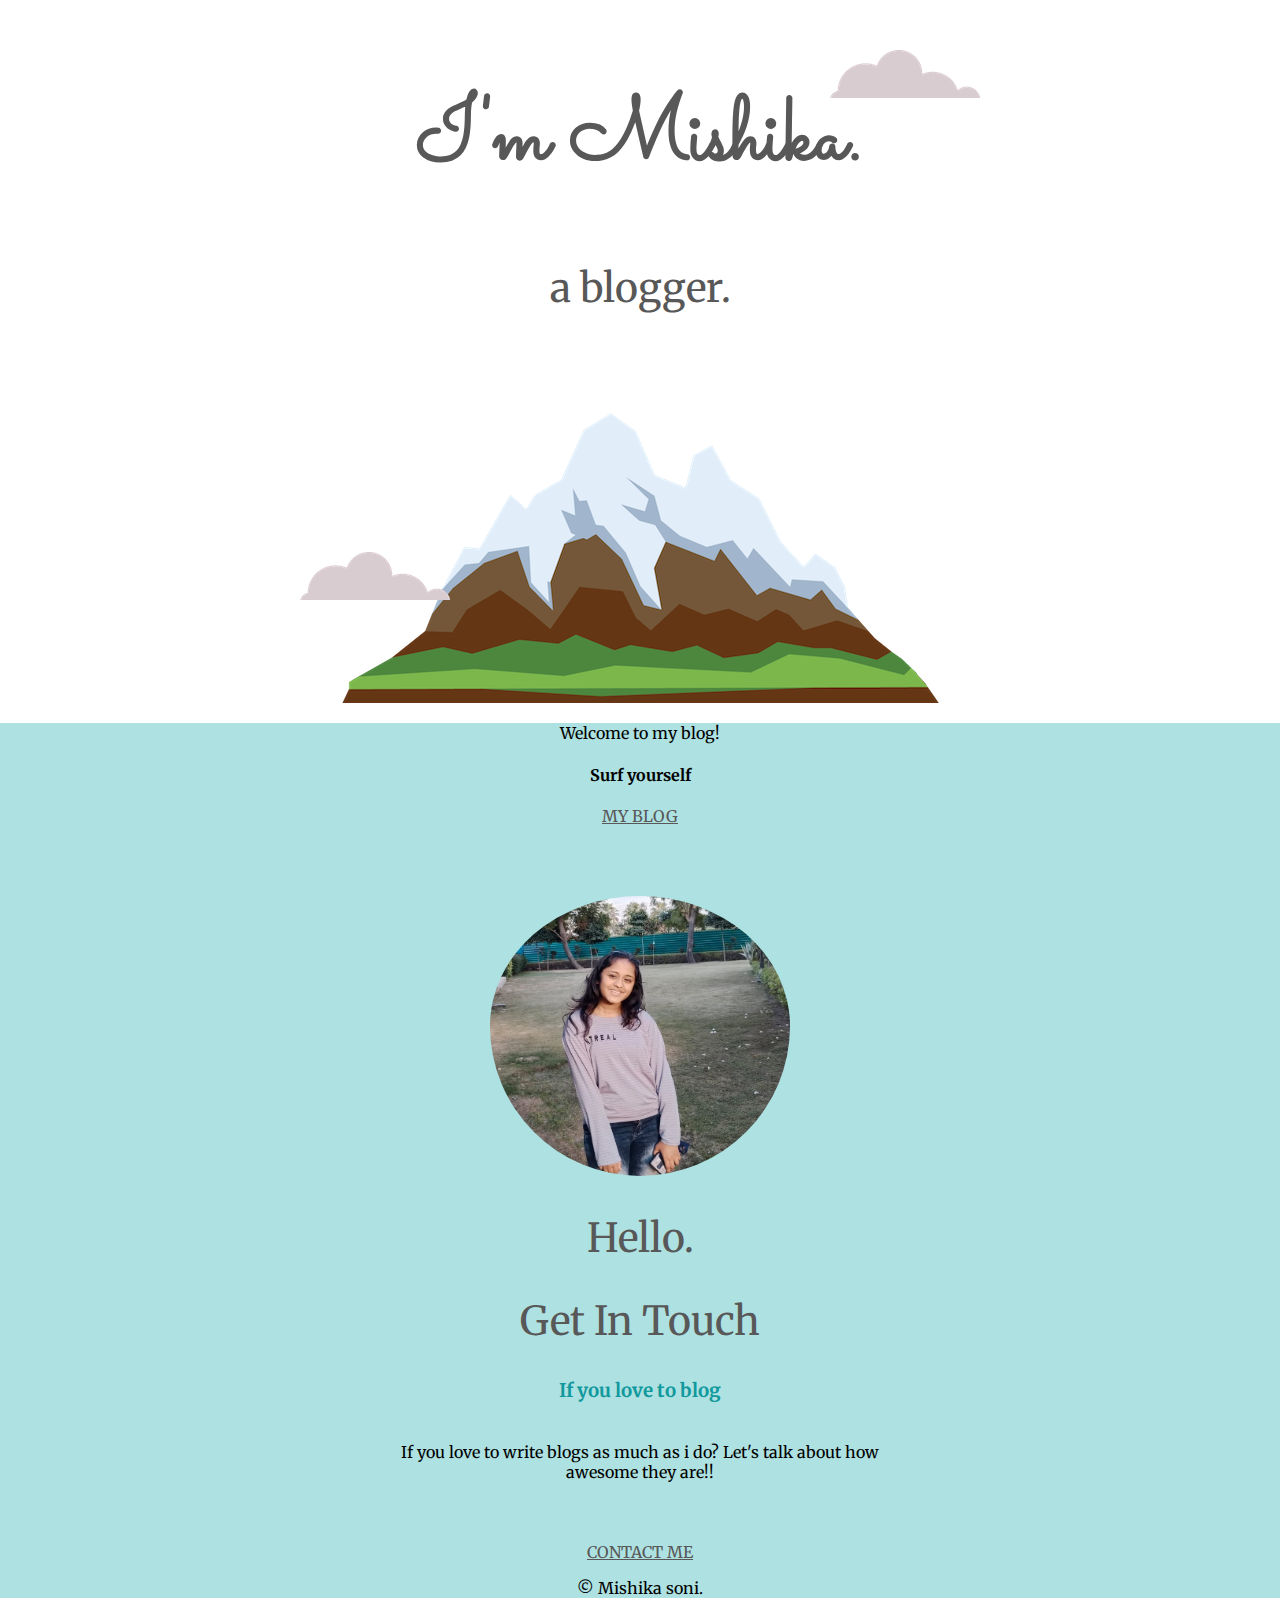
<file: index.html>
<!DOCTYPE html>
<html lang="en">
<head>
    <meta charset="UTF-8">
    <meta http-equiv="X-UA-Compatible" content="IE=edge">
    <meta name="viewport" content="width=device-width, initial-scale=1.0">
    <link rel="stylesheet" href="css\style.css">
    <link rel="icon" href="favicon.ico?v=2?" type="image/x-icon">
    <link rel="preconnect" href="https://fonts.googleapis.com">
    <link rel="preconnect" href="https://fonts.gstatic.com" crossorigin>
    <link href="https://fonts.googleapis.com/css2?family=Merriweather&family=Montserrat&family=Sacramento&display=swap" rel="stylesheet">
    <title>Mishika soni</title>
</head>
<body>
    <div class="top"> 
        <img class="topcloud" src="images\cloud.png" alt="cloud-img">
        <h1>I'm Mishika.</h1>
        <h2>a blogger.</h2>
        <img class="bottomcloud" src="images\cloud.png" alt="cloud-img">
        <img src="images\mountain.png" alt="mountain-img">

        
    </div>
    

    
    
  </div>
    <div class="middle">
      <p >Welcome to my blog! </p>
    <h4>Surf yourself</h4>

    <a href="blog.html"  >MY BLOG </a>
        <div class="profile">
            <img class="my" src="images\1641890617759.jpg" alt="">
            
          </div>
          
          
          <div class="contact-me">
            <h2 id="write">Hello.</h2>
            <h2>Get In Touch</h2>
            <h3>If you love to blog </h3>
            <p class="contactmessage">If you love to write  blogs as much as i do? Let's talk about how awesome they are!!</p>
            <a  href="mailto:mishikasoni1234@email.com">CONTACT ME</a>
          
        
        

    

        
        
        <p>© Mishika soni.</p>

    </div>
   
</body>
</html>
</file>
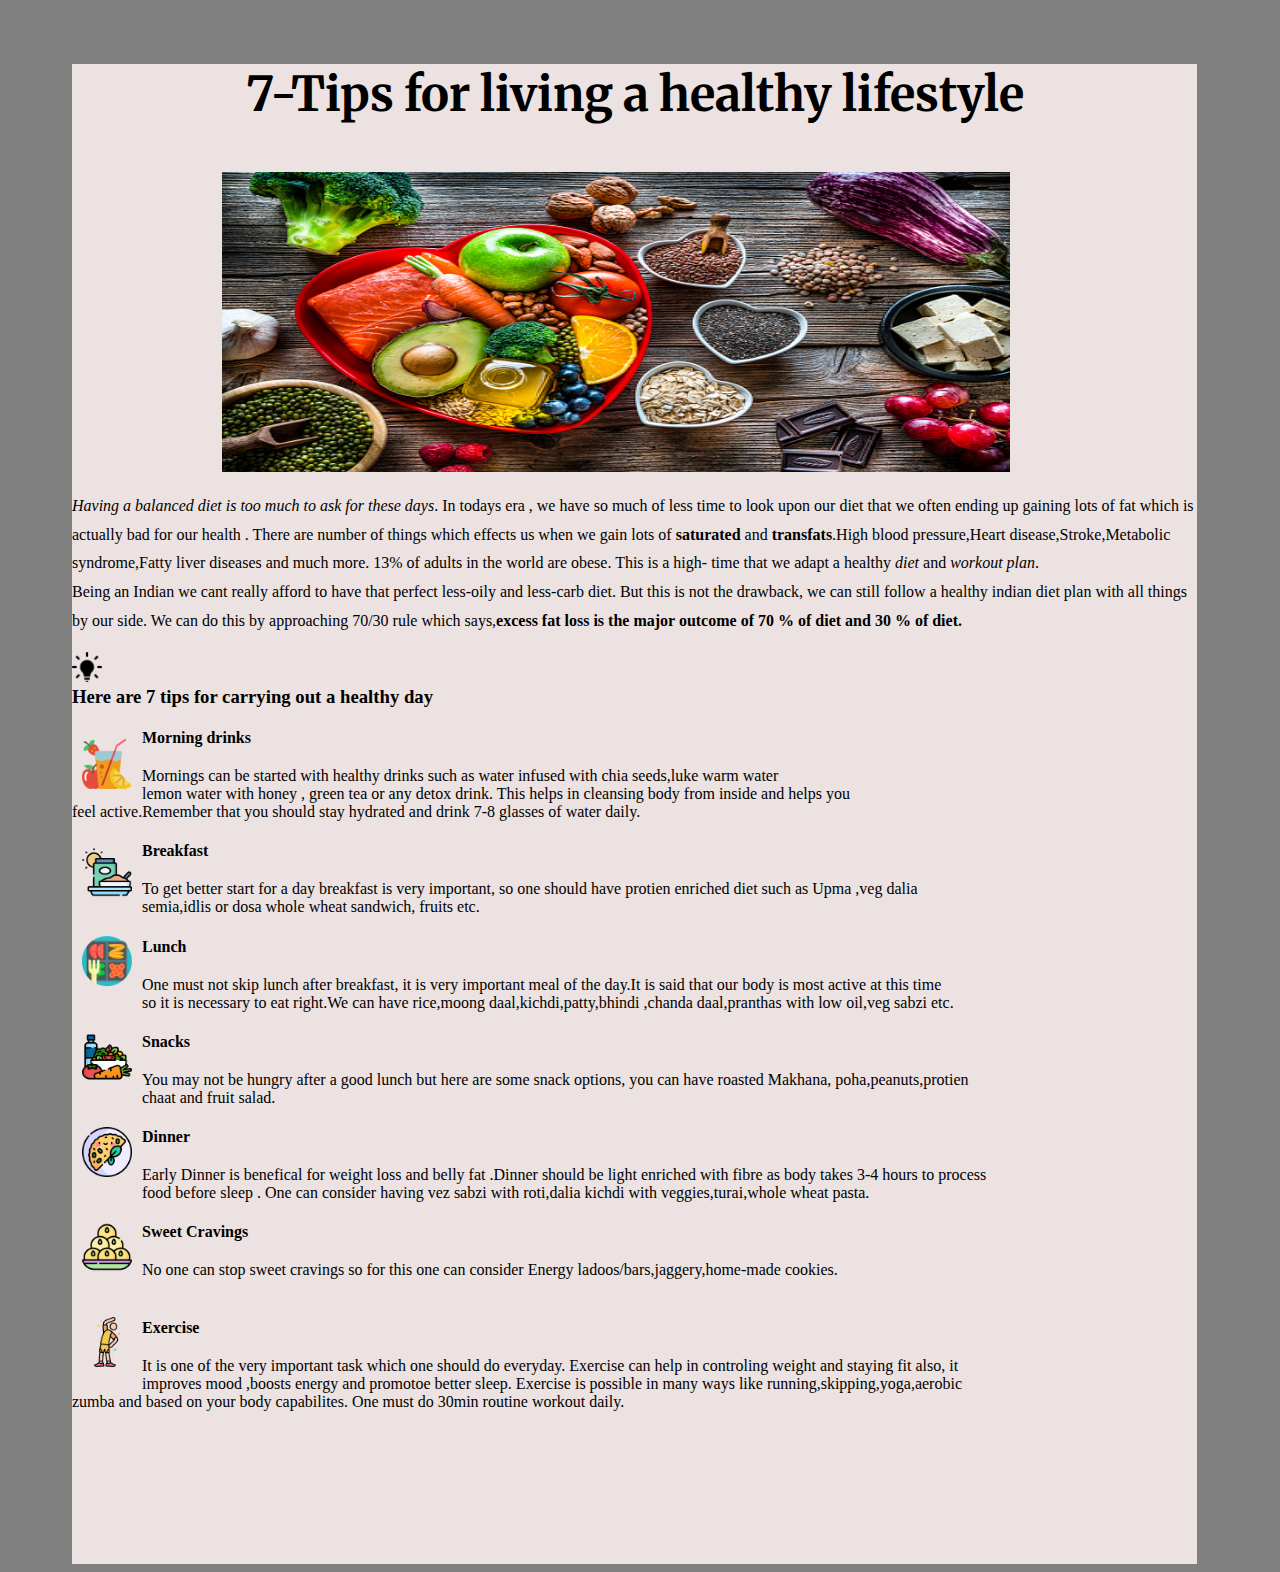
<file: blog.html>
<!DOCTYPE html>
<html lang="en">
<head>
    <meta charset="UTF-8">
    <meta http-equiv="X-UA-Compatible" content="IE=edge">
    <meta name="viewport" content="width=device-width, initial-scale=1.0">
    <title>My blog </title>
    <link rel="icon" href="favicon.ico?v=2?" type="image/x-icon">
    <link rel="stylesheet" href="blog.css">
    <link rel="preconnect" href="https://fonts.googleapis.com">
<link rel="preconnect" href="https://fonts.gstatic.com" crossorigin>
<link href="https://fonts.googleapis.com/css2?family=Merriweather&family=Montserrat&family=Sacramento&display=swap" rel="stylesheet">
</head>
<body>
    <div class="front">
        <h2> 7-Tips for living a healthy lifestyle   </h2>
        <img  class="robotos"src="images\istockphoto-1279763992-170667a.jpg"alt="image containing robots">
           <p >
              <em> Having a balanced diet is too much to ask for these days</em>. In todays era , we have so much of less time to look upon our diet that we often ending up gaining lots of fat which is actually bad for our health . There are number of things which effects us when we  gain lots of <strong>saturated</strong> and <strong>transfats</strong>.High blood pressure,Heart disease,Stroke,Metabolic syndrome,Fatty liver diseases and much more. 13% of adults in the world are obese.
                   This is a high- time that we adapt a healthy <em>diet</em> and <em>workout plan</em>. 
                   <br>
                   Being an Indian we cant really afford to have that perfect less-oily and less-carb diet. But this is not the drawback, we can still follow a healthy indian  diet plan with all things by our side.

                 
           
             We can do this by approaching 70/30 rule which says,<strong>excess fat loss is the major outcome of 70 % of diet and 30 % of diet.

            
            </strong></p>
            <img src="/images/idea.png" class="idea" alt="">
            <h3> Here are 7 tips for carrying out a healthy day </h3>
            <div class="drink">
            <p>
                <img src="/images/drink.png" class="image-drink" alt="">
                <h4>Morning drinks</h4>
                Mornings can be started with healthy drinks such as water infused with chia seeds,luke warm water<br>
                lemon water with honey , green tea or  any detox drink. This helps in cleansing body from inside and helps you <br>
                feel active.Remember that you should stay hydrated and drink 7-8 glasses of water daily.

            </p>
            </div class="breakfast">
            <img src="/images/breakfast.png" class="breakfasti"alt="">
        
            <h4>Breakfast</h4>
            To get better start  for a day breakfast is very important, so one should have  protien enriched diet such as Upma ,veg dalia <br>semia,idlis or dosa 
            whole wheat sandwich, fruits etc.
            <br>
               
               
                <img src="/images/lunch-box.png"  class="lunch" alt="">
                <h4>Lunch</h4>
                One must not skip lunch after breakfast, it is very important meal of the day.It is said that our body is most active at this time
                <br> so it is necessary to eat right.We  can have rice,moong daal,kichdi,patty,bhindi ,chanda daal,pranthas with low oil,veg sabzi etc.
            <br>
                <img src="/images/diet.png" class="diet" alt="">
                <h4>Snacks</h4>
                You may not be hungry after a good lunch but here are some snack options, you can have roasted Makhana, poha,peanuts,protien  <br>
                chaat and fruit salad.
                <br>
                <img src="/images/omelette.png" class="dinner" alt="">
                <h4>Dinner</h4>
                 Early Dinner is benefical for weight loss and belly fat .Dinner should be light enriched with fibre as body takes 3-4 hours to process  <br>
                 food before sleep  . One can consider having vez sabzi with roti,dalia kichdi with veggies,turai,whole wheat pasta.
                 <br>
                 <img src="/images/ladoo.png" class="dinner" alt="">
                 <h4>Sweet Cravings</h4>
                 No one can stop sweet cravings so for this one can consider Energy ladoos/bars,jaggery,home-made cookies.
                 <br>
                 <br>

                 <img src="/images/workout.png" class="dinner" alt="">
                 <h4>Exercise</h4>
                 It is one of the very important task which one should do everyday. Exercise  can help in controling weight and staying fit also, it <br> improves mood ,boosts energy and promotoe better sleep.
                 Exercise is possible in many ways like running,skipping,yoga,aerobic <br>
                 zumba and based on your body capabilites. One must do  30min routine workout daily.
                 



            </div>
            
    </div>

    
</body>
</html>
</file>
<file: blog.css>
body{
    background-color: grey;
}
.front
{    margin-top: 4em;
    margin-left: 4em;
    
    background-color: #ECE2E1;
    width:  1125px;
    height:1500px;
}
.robotos{
    height: 300px;
    width: 70%;
    
    padding-left: 150px;
    padding-top:0.5em;
    
    

}
h2{
    text-align: center;
    font-weight: 0;
    font-family: Merriweather;
    font-size:3em;
    
}
p{
    line-height: 1.8;
}




h3{
    margin-top: 50px;
    text-align: left;
}
.idea{
    margin-right: 20px;
    width:  30px;
    float: left;
    
}

.image-drink{
    width: 50px;
    height: 50px;
    float: left;
    margin: 10px;
}
h4{
    margin-bottom: 20px;
}
.image{
    padding-top:10px;

}

.breakfasti{
    width: 50px;
    height: 50px;
    float: left;
    margin:10px;}
.lunch{
    width: 50px;
    height: 50px;
    float: left;
    margin-left: 10px;
    padding-top: 10px;
    margin: 10px;

}
.diet{
    width:50px;
    height: 50px;
    float:left;
    margin-left: 10px ;
    padding-top:10px;
    margin: 10px;
}
.dinner{
    width:50px;
    height: 50px;
    float:left;
    margin-left: 10px ;
    padding-top:10px;
    margin: 10px;
}
</file>
